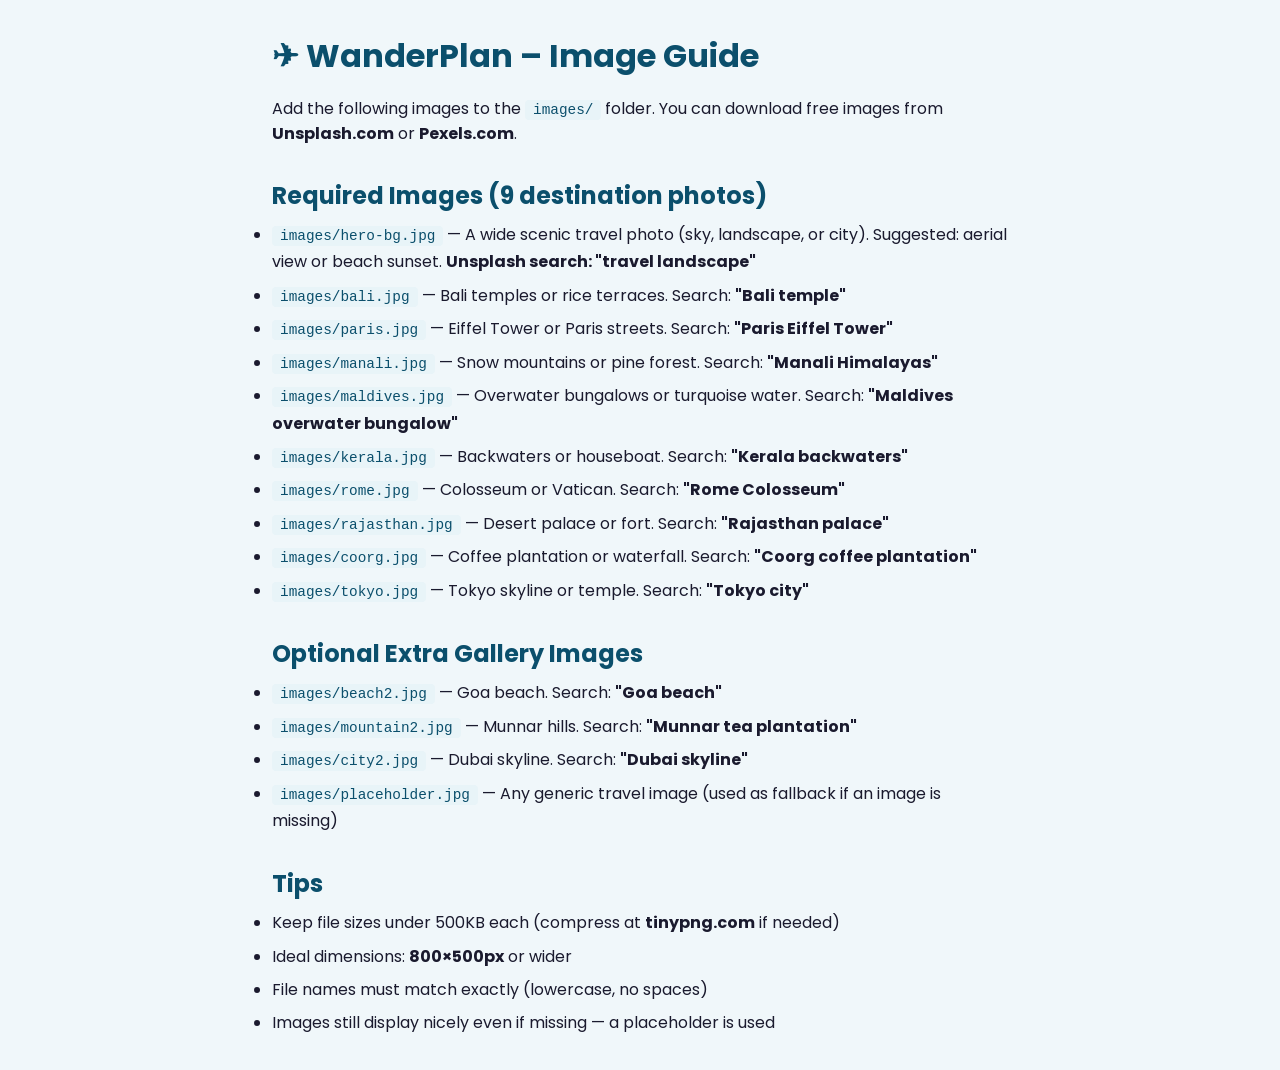
<file: image-guide.html>
<!DOCTYPE html>
<html lang="en">
<head>
  <meta charset="UTF-8"/>
  <meta name="viewport" content="width=device-width, initial-scale=1.0"/>
  <title>WanderPlan – README</title>
  <link rel="stylesheet" href="style.css"/>
  <style>
    body { font-family: 'Poppins', sans-serif; background: var(--light); padding: 2rem; max-width: 800px; margin: 0 auto; }
    h1 { color: var(--primary); margin-bottom: 1rem; }
    h2 { color: var(--primary); margin-top: 2rem; margin-bottom: .5rem; }
    li { margin-bottom: 6px; line-height: 1.7; }
    code { background: #e8f4f8; color: var(--primary); padding: 2px 8px; border-radius: 4px; font-size: 0.9rem; }
  </style>
</head>
<body>
  <h1>✈ WanderPlan – Image Guide</h1>
  <p>Add the following images to the <code>images/</code> folder. You can download free images from <strong>Unsplash.com</strong> or <strong>Pexels.com</strong>.</p>

  <h2>Required Images (9 destination photos)</h2>
  <ul>
    <li><code>images/hero-bg.jpg</code> — A wide scenic travel photo (sky, landscape, or city). Suggested: aerial view or beach sunset. <strong>Unsplash search: "travel landscape"</strong></li>
    <li><code>images/bali.jpg</code> — Bali temples or rice terraces. Search: <strong>"Bali temple"</strong></li>
    <li><code>images/paris.jpg</code> — Eiffel Tower or Paris streets. Search: <strong>"Paris Eiffel Tower"</strong></li>
    <li><code>images/manali.jpg</code> — Snow mountains or pine forest. Search: <strong>"Manali Himalayas"</strong></li>
    <li><code>images/maldives.jpg</code> — Overwater bungalows or turquoise water. Search: <strong>"Maldives overwater bungalow"</strong></li>
    <li><code>images/kerala.jpg</code> — Backwaters or houseboat. Search: <strong>"Kerala backwaters"</strong></li>
    <li><code>images/rome.jpg</code> — Colosseum or Vatican. Search: <strong>"Rome Colosseum"</strong></li>
    <li><code>images/rajasthan.jpg</code> — Desert palace or fort. Search: <strong>"Rajasthan palace"</strong></li>
    <li><code>images/coorg.jpg</code> — Coffee plantation or waterfall. Search: <strong>"Coorg coffee plantation"</strong></li>
    <li><code>images/tokyo.jpg</code> — Tokyo skyline or temple. Search: <strong>"Tokyo city"</strong></li>
  </ul>

  <h2>Optional Extra Gallery Images</h2>
  <ul>
    <li><code>images/beach2.jpg</code> — Goa beach. Search: <strong>"Goa beach"</strong></li>
    <li><code>images/mountain2.jpg</code> — Munnar hills. Search: <strong>"Munnar tea plantation"</strong></li>
    <li><code>images/city2.jpg</code> — Dubai skyline. Search: <strong>"Dubai skyline"</strong></li>
    <li><code>images/placeholder.jpg</code> — Any generic travel image (used as fallback if an image is missing)</li>
  </ul>

  <h2>Tips</h2>
  <ul>
    <li>Keep file sizes under 500KB each (compress at <strong>tinypng.com</strong> if needed)</li>
    <li>Ideal dimensions: <strong>800×500px</strong> or wider</li>
    <li>File names must match exactly (lowercase, no spaces)</li>
    <li>Images still display nicely even if missing — a placeholder is used</li>
  </ul>
</body>
</html>
</file>
<file: style.css>
@import url('https://fonts.googleapis.com/css2?family=Poppins:wght@300;400;500;600;700&family=Playfair+Display:wght@700&display=swap');

/* ── Variables ── */
:root {
  --primary: #0B4F6C;
  --accent: #F4A225;
  --accent2: #E8533A;
  --light: #F0F7FA;
  --white: #FFFFFF;
  --text: #1A1A2E;
  --muted: #6B7280;
  --card-shadow: 0 4px 24px rgba(11,79,108,0.10);
  --radius: 14px;
  --transition: 0.3s cubic-bezier(.4,0,.2,1);
}

* { margin: 0; padding: 0; box-sizing: border-box; }

body {
  font-family: 'Poppins', sans-serif;
  background: var(--light);
  color: var(--text);
  min-height: 100vh;
}

a { text-decoration: none; color: inherit; }

/* ── Navbar ── */
.navbar {
  background: var(--primary);
  padding: 0 2rem;
  height: 64px;
  display: flex;
  align-items: center;
  justify-content: space-between;
  position: sticky;
  top: 0;
  z-index: 100;
  box-shadow: 0 2px 16px rgba(11,79,108,0.18);
}

.navbar .logo {
  font-family: 'Playfair Display', serif;
  font-size: 1.5rem;
  color: var(--white);
  display: flex;
  align-items: center;
  gap: 8px;
}

.navbar .logo span { color: var(--accent); }

.nav-links {
  display: flex;
  list-style: none;
  gap: 2rem;
  align-items: center;
}

.nav-links a {
  color: rgba(255,255,255,0.85);
  font-size: 0.9rem;
  font-weight: 500;
  transition: color var(--transition);
  position: relative;
  padding-bottom: 4px;
}

.nav-links a::after {
  content: '';
  position: absolute;
  bottom: 0;
  left: 0;
  width: 0;
  height: 2px;
  background: var(--accent);
  transition: width var(--transition);
}

.nav-links a:hover { color: var(--white); }
.nav-links a:hover::after { width: 100%; }

.nav-links a.active { color: var(--accent); }
.nav-links a.active::after { width: 100%; }

.btn-logout {
  background: var(--accent2);
  color: white;
  border: none;
  padding: 8px 18px;
  border-radius: 8px;
  font-family: 'Poppins', sans-serif;
  font-size: 0.85rem;
  font-weight: 600;
  cursor: pointer;
  transition: background var(--transition), transform var(--transition);
}

.btn-logout:hover { background: #c9422c; transform: translateY(-1px); }

/* ── Buttons ── */
.btn {
  display: inline-block;
  padding: 12px 28px;
  border-radius: 10px;
  font-family: 'Poppins', sans-serif;
  font-size: 0.95rem;
  font-weight: 600;
  cursor: pointer;
  border: none;
  transition: all var(--transition);
}

.btn-primary {
  background: var(--primary);
  color: white;
}

.btn-primary:hover {
  background: #083d55;
  transform: translateY(-2px);
  box-shadow: 0 6px 20px rgba(11,79,108,0.3);
}

.btn-accent {
  background: var(--accent);
  color: white;
}

.btn-accent:hover {
  background: #d48c1a;
  transform: translateY(-2px);
  box-shadow: 0 6px 20px rgba(244,162,37,0.35);
}

.btn-outline {
  background: transparent;
  color: var(--primary);
  border: 2px solid var(--primary);
}

.btn-outline:hover {
  background: var(--primary);
  color: white;
}

/* ── Cards ── */
.card {
  background: var(--white);
  border-radius: var(--radius);
  box-shadow: var(--card-shadow);
  overflow: hidden;
  transition: transform var(--transition), box-shadow var(--transition);
}

.card:hover {
  transform: translateY(-6px);
  box-shadow: 0 12px 36px rgba(11,79,108,0.16);
}

/* ── Section heading ── */
.section-title {
  font-family: 'Playfair Display', serif;
  font-size: 2rem;
  color: var(--primary);
  margin-bottom: 8px;
}

.section-sub {
  color: var(--muted);
  margin-bottom: 2rem;
  font-size: 0.95rem;
}

/* ── Forms ── */
.form-group {
  margin-bottom: 1.2rem;
}

.form-group label {
  display: block;
  font-size: 0.85rem;
  font-weight: 600;
  color: var(--primary);
  margin-bottom: 6px;
}

.form-group input,
.form-group select,
.form-group textarea {
  width: 100%;
  padding: 11px 14px;
  border: 1.5px solid #d1dce5;
  border-radius: 10px;
  font-family: 'Poppins', sans-serif;
  font-size: 0.9rem;
  color: var(--text);
  background: #f8fafc;
  transition: border var(--transition), box-shadow var(--transition);
  outline: none;
}

.form-group input:focus,
.form-group select:focus,
.form-group textarea:focus {
  border-color: var(--primary);
  box-shadow: 0 0 0 3px rgba(11,79,108,0.12);
  background: white;
}

.form-row {
  display: grid;
  grid-template-columns: 1fr 1fr;
  gap: 1rem;
}

/* ── Hero ── */
.hero {
  min-height: 420px;
  background: linear-gradient(120deg, var(--primary) 60%, #1a7a9c 100%);
  display: flex;
  align-items: center;
  justify-content: center;
  text-align: center;
  padding: 3rem 2rem;
  position: relative;
  overflow: hidden;
}

.hero::before {
  content: '';
  position: absolute;
  inset: 0;
  background: url('images/hero-bg.jpg') center/cover no-repeat;
  opacity: 0.22;
}

.hero-content { position: relative; z-index: 1; }

.hero h1 {
  font-family: 'Playfair Display', serif;
  font-size: 3rem;
  color: white;
  margin-bottom: 12px;
  line-height: 1.2;
}

.hero h1 span { color: var(--accent); }

.hero p {
  color: rgba(255,255,255,0.85);
  font-size: 1.05rem;
  margin-bottom: 2rem;
  max-width: 560px;
  margin-left: auto;
  margin-right: auto;
}

/* ── Search bar ── */
.search-bar {
  background: white;
  border-radius: 50px;
  padding: 6px 6px 6px 20px;
  display: flex;
  align-items: center;
  gap: 8px;
  max-width: 500px;
  margin: 0 auto;
  box-shadow: 0 4px 20px rgba(0,0,0,0.15);
}

.search-bar input {
  flex: 1;
  border: none;
  outline: none;
  font-family: 'Poppins', sans-serif;
  font-size: 0.9rem;
  background: transparent;
  color: var(--text);
}

.search-bar button {
  background: var(--accent);
  border: none;
  color: white;
  padding: 10px 22px;
  border-radius: 40px;
  font-family: 'Poppins', sans-serif;
  font-weight: 600;
  cursor: pointer;
  font-size: 0.9rem;
  transition: background var(--transition);
}

.search-bar button:hover { background: #d48c1a; }

/* ── Filter tabs ── */
.filter-tabs {
  display: flex;
  gap: 10px;
  flex-wrap: wrap;
  margin-bottom: 1.5rem;
}

.filter-tab {
  padding: 8px 20px;
  border-radius: 50px;
  border: 1.5px solid #d1dce5;
  background: white;
  color: var(--muted);
  font-family: 'Poppins', sans-serif;
  font-size: 0.85rem;
  font-weight: 500;
  cursor: pointer;
  transition: all var(--transition);
}

.filter-tab:hover, .filter-tab.active {
  background: var(--primary);
  color: white;
  border-color: var(--primary);
}

/* ── Destination card ── */
.dest-grid {
  display: grid;
  grid-template-columns: repeat(auto-fill, minmax(280px, 1fr));
  gap: 1.5rem;
}

.dest-card {
  background: white;
  border-radius: var(--radius);
  box-shadow: var(--card-shadow);
  overflow: hidden;
  transition: transform var(--transition), box-shadow var(--transition);
  cursor: pointer;
}

.dest-card:hover {
  transform: translateY(-6px);
  box-shadow: 0 14px 40px rgba(11,79,108,0.18);
}

.dest-card img {
  width: 100%;
  height: 200px;
  object-fit: cover;
  display: block;
  transition: transform 0.5s ease;
}

.dest-card:hover img { transform: scale(1.05); }

.dest-img-wrap { overflow: hidden; position: relative; }

.dest-badge {
  position: absolute;
  top: 12px;
  left: 12px;
  background: var(--accent);
  color: white;
  font-size: 0.72rem;
  font-weight: 700;
  padding: 4px 12px;
  border-radius: 50px;
  letter-spacing: 0.04em;
  text-transform: uppercase;
}

.dest-info { padding: 1.1rem; }

.dest-info h3 {
  font-size: 1.1rem;
  font-weight: 700;
  color: var(--primary);
  margin-bottom: 4px;
}

.dest-info .location {
  color: var(--muted);
  font-size: 0.82rem;
  margin-bottom: 10px;
  display: flex;
  align-items: center;
  gap: 4px;
}

.dest-info .desc {
  font-size: 0.83rem;
  color: #4B5563;
  line-height: 1.6;
  margin-bottom: 12px;
}

.dest-meta {
  display: flex;
  justify-content: space-between;
  align-items: center;
}

.dest-price {
  font-weight: 700;
  color: var(--accent2);
  font-size: 1rem;
}

.dest-meta .btn {
  padding: 7px 18px;
  font-size: 0.8rem;
}

/* ── Page container ── */
.page-container {
  max-width: 1100px;
  margin: 0 auto;
  padding: 2.5rem 1.5rem;
}

/* ── Login / Auth pages ── */
.auth-page {
  min-height: 100vh;
  background: linear-gradient(135deg, #0B4F6C 0%, #1a7a9c 100%);
  display: flex;
  align-items: center;
  justify-content: center;
  padding: 2rem;
  position: relative;
  overflow: hidden;
}

.auth-page::before {
  content: '';
  position: absolute;
  inset: 0;
  background: url('images/hero-bg.jpg') center/cover no-repeat;
  opacity: 0.13;
}

.auth-card {
  background: white;
  border-radius: 20px;
  padding: 2.5rem 2.2rem;
  width: 100%;
  max-width: 420px;
  box-shadow: 0 20px 60px rgba(0,0,0,0.25);
  position: relative;
  z-index: 1;
}

.auth-logo {
  text-align: center;
  margin-bottom: 1.5rem;
}

.auth-logo h2 {
  font-family: 'Playfair Display', serif;
  font-size: 1.8rem;
  color: var(--primary);
}

.auth-logo h2 span { color: var(--accent); }

.auth-logo p {
  color: var(--muted);
  font-size: 0.85rem;
  margin-top: 4px;
}

.auth-tabs {
  display: flex;
  margin-bottom: 1.5rem;
  background: var(--light);
  border-radius: 10px;
  padding: 4px;
  gap: 4px;
}

.auth-tab {
  flex: 1;
  padding: 9px;
  border: none;
  border-radius: 8px;
  font-family: 'Poppins', sans-serif;
  font-size: 0.88rem;
  font-weight: 600;
  cursor: pointer;
  background: transparent;
  color: var(--muted);
  transition: all var(--transition);
}

.auth-tab.active {
  background: white;
  color: var(--primary);
  box-shadow: 0 2px 8px rgba(11,79,108,0.12);
}

.auth-form { display: none; }
.auth-form.active { display: block; }

.auth-divider {
  text-align: center;
  color: var(--muted);
  font-size: 0.8rem;
  margin: 1rem 0;
  position: relative;
}

.auth-divider::before, .auth-divider::after {
  content: '';
  position: absolute;
  top: 50%;
  width: 40%;
  height: 1px;
  background: #e5e7eb;
}

.auth-divider::before { left: 0; }
.auth-divider::after { right: 0; }

.error-msg {
  background: #fef2f2;
  color: #b91c1c;
  border: 1px solid #fecaca;
  border-radius: 8px;
  padding: 10px 14px;
  font-size: 0.82rem;
  margin-bottom: 1rem;
  display: none;
}

/* ── Dashboard ── */
.dash-stats {
  display: grid;
  grid-template-columns: repeat(auto-fit, minmax(180px, 1fr));
  gap: 1rem;
  margin-bottom: 2rem;
}

.stat-card {
  background: white;
  border-radius: var(--radius);
  padding: 1.2rem 1.5rem;
  box-shadow: var(--card-shadow);
  border-left: 4px solid var(--primary);
  display: flex;
  flex-direction: column;
  gap: 4px;
}

.stat-card.accent { border-left-color: var(--accent); }
.stat-card.accent2 { border-left-color: var(--accent2); }

.stat-card .stat-label {
  font-size: 0.78rem;
  font-weight: 600;
  color: var(--muted);
  text-transform: uppercase;
  letter-spacing: 0.04em;
}

.stat-card .stat-val {
  font-size: 1.8rem;
  font-weight: 700;
  color: var(--primary);
  line-height: 1;
}

.trip-list { display: flex; flex-direction: column; gap: 1rem; }

.trip-item {
  background: white;
  border-radius: 12px;
  padding: 1.2rem 1.5rem;
  box-shadow: var(--card-shadow);
  display: flex;
  align-items: center;
  justify-content: space-between;
  gap: 1rem;
  flex-wrap: wrap;
  transition: transform var(--transition);
}

.trip-item:hover { transform: translateX(4px); }

.trip-info h4 {
  font-size: 1rem;
  font-weight: 700;
  color: var(--primary);
}

.trip-info p {
  font-size: 0.82rem;
  color: var(--muted);
  margin-top: 2px;
}

.trip-meta {
  display: flex;
  gap: 12px;
  align-items: center;
  flex-wrap: wrap;
}

.trip-tag {
  background: var(--light);
  color: var(--primary);
  font-size: 0.78rem;
  font-weight: 600;
  padding: 5px 14px;
  border-radius: 50px;
}

.trip-budget {
  font-weight: 700;
  color: var(--accent2);
  font-size: 0.95rem;
}

.btn-del {
  background: #fef2f2;
  color: #b91c1c;
  border: none;
  padding: 6px 14px;
  border-radius: 8px;
  font-family: 'Poppins', sans-serif;
  font-size: 0.8rem;
  font-weight: 600;
  cursor: pointer;
  transition: background var(--transition);
}

.btn-del:hover { background: #fee2e2; }

.empty-state {
  text-align: center;
  padding: 3rem 1rem;
  color: var(--muted);
}

.empty-state .icon { font-size: 3rem; margin-bottom: 1rem; }

.empty-state p { font-size: 0.95rem; margin-bottom: 1.2rem; }

/* ── Gallery ── */
.gallery-grid {
  display: grid;
  grid-template-columns: repeat(auto-fill, minmax(240px, 1fr));
  gap: 1rem;
}

.gallery-item {
  border-radius: 12px;
  overflow: hidden;
  aspect-ratio: 4/3;
  position: relative;
  cursor: pointer;
}

.gallery-item img {
  width: 100%;
  height: 100%;
  object-fit: cover;
  transition: transform 0.4s ease;
  display: block;
}

.gallery-item:hover img { transform: scale(1.08); }

.gallery-overlay {
  position: absolute;
  inset: 0;
  background: linear-gradient(to top, rgba(11,79,108,0.75) 0%, transparent 55%);
  opacity: 0;
  transition: opacity var(--transition);
  display: flex;
  align-items: flex-end;
  padding: 14px;
}

.gallery-item:hover .gallery-overlay { opacity: 1; }

.gallery-overlay span {
  color: white;
  font-size: 0.9rem;
  font-weight: 600;
}

/* ── Lightbox ── */
.lightbox {
  display: none;
  position: fixed;
  inset: 0;
  background: rgba(0,0,0,0.88);
  z-index: 9999;
  align-items: center;
  justify-content: center;
}

.lightbox.open { display: flex; }

.lightbox img {
  max-width: 88vw;
  max-height: 80vh;
  border-radius: 12px;
  object-fit: contain;
  box-shadow: 0 8px 60px rgba(0,0,0,0.5);
}

.lightbox-close {
  position: absolute;
  top: 20px;
  right: 28px;
  color: white;
  font-size: 2rem;
  cursor: pointer;
  font-weight: 300;
  line-height: 1;
}

.lightbox-caption {
  position: absolute;
  bottom: 28px;
  left: 50%;
  transform: translateX(-50%);
  color: white;
  font-size: 0.95rem;
  background: rgba(0,0,0,0.4);
  padding: 6px 20px;
  border-radius: 50px;
}

/* ── Budget calculator ── */
.calculator-card {
  background: white;
  border-radius: var(--radius);
  box-shadow: var(--card-shadow);
  padding: 2rem;
  max-width: 600px;
  margin: 0 auto;
}

.budget-result {
  background: linear-gradient(135deg, var(--primary) 0%, #1a7a9c 100%);
  border-radius: 12px;
  padding: 1.5rem;
  margin-top: 1.5rem;
  color: white;
  text-align: center;
}

.budget-result .total-label {
  font-size: 0.85rem;
  opacity: 0.8;
  margin-bottom: 6px;
}

.budget-result .total-amount {
  font-size: 2.4rem;
  font-weight: 700;
  font-family: 'Playfair Display', serif;
  margin-bottom: 1rem;
}

.budget-breakdown {
  display: grid;
  grid-template-columns: 1fr 1fr;
  gap: 8px;
  text-align: left;
}

.budget-row {
  background: rgba(255,255,255,0.12);
  border-radius: 8px;
  padding: 8px 12px;
  font-size: 0.8rem;
}

.budget-row .br-label { opacity: 0.75; margin-bottom: 2px; }
.budget-row .br-val { font-weight: 700; }

/* ── Footer ── */
footer {
  background: var(--primary);
  color: rgba(255,255,255,0.75);
  text-align: center;
  padding: 2rem 1rem;
  margin-top: 4rem;
  font-size: 0.85rem;
}

footer span { color: var(--accent); font-weight: 600; }

/* ── Responsive ── */
@media (max-width: 640px) {
  .navbar { padding: 0 1rem; }
  .nav-links { gap: 1rem; }
  .hero h1 { font-size: 2rem; }
  .form-row { grid-template-columns: 1fr; }
  .dash-stats { grid-template-columns: 1fr 1fr; }
  .trip-item { flex-direction: column; align-items: flex-start; }
  .budget-breakdown { grid-template-columns: 1fr; }
}

@media (max-width: 400px) {
  .nav-links { display: none; }
}

/* ── Animations ── */
@keyframes fadeUp {
  from { opacity: 0; transform: translateY(24px); }
  to   { opacity: 1; transform: translateY(0); }
}

.fadeUp { animation: fadeUp 0.5s ease forwards; }

.toast {
  position: fixed;
  bottom: 28px;
  right: 28px;
  background: var(--primary);
  color: white;
  padding: 12px 22px;
  border-radius: 10px;
  font-size: 0.88rem;
  font-weight: 500;
  box-shadow: 0 6px 24px rgba(11,79,108,0.3);
  z-index: 9000;
  transform: translateY(80px);
  opacity: 0;
  transition: all 0.35s cubic-bezier(.4,0,.2,1);
}

.toast.show { transform: translateY(0); opacity: 1; }
</file>
